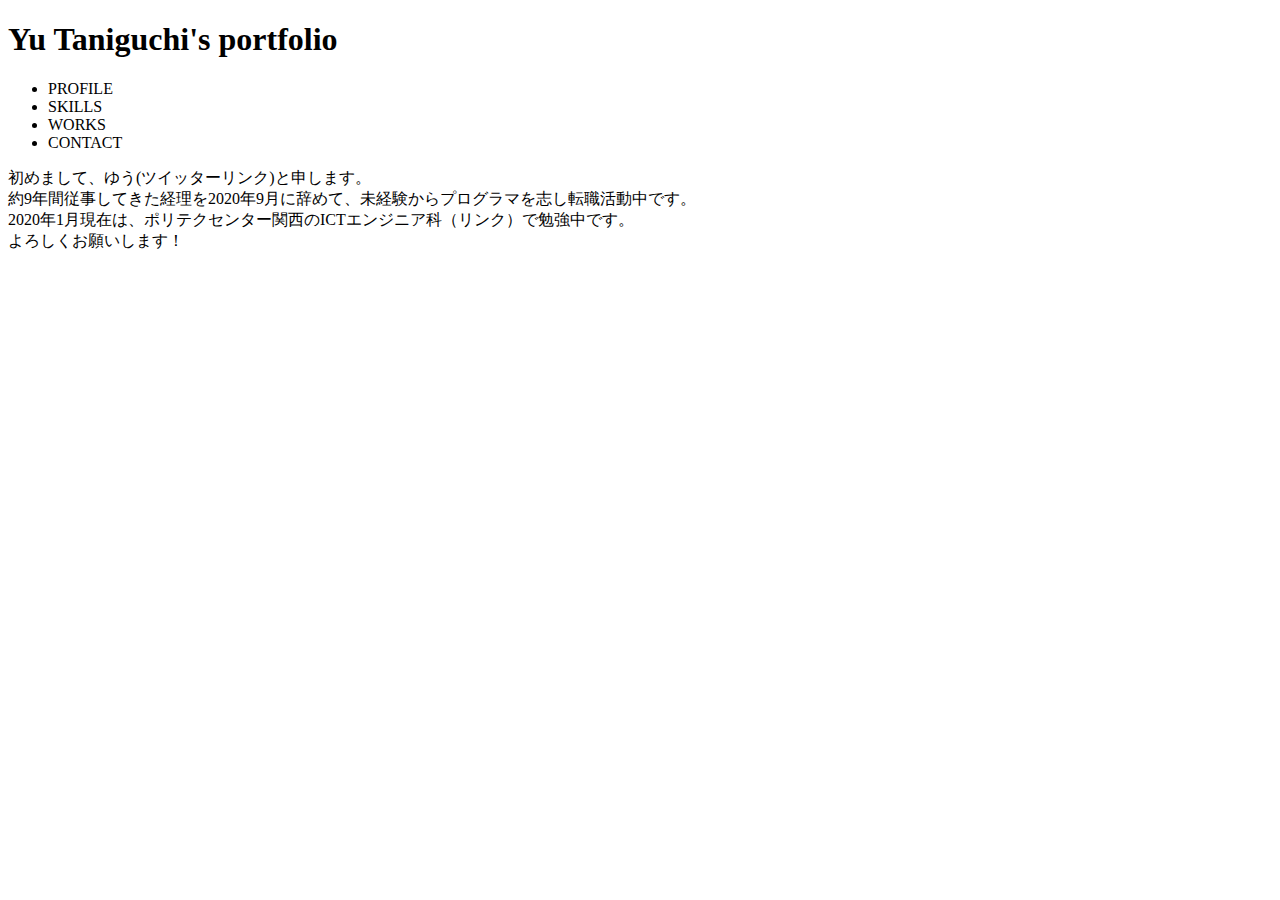
<file: index.html>
<!DOCTYPE html>
<html lang="ja">

<head>
    <meta charset="UTF-8">
    <meta name="viewport" content="width=device-width, initial-scale=1.0">
    <title>Yu Taniguchi's portfolio</title>
</head>

<body>
    <h1>Yu Taniguchi's portfolio</h1>
    <nav>
        <ul>
            <li>PROFILE</li>
            <li>SKILLS</li>
            <li>WORKS</li>
            <li>CONTACT</li>
        </ul>
    </nav>

    <main>
        <article>
            <section>
                <div>
                    初めまして、ゆう(ツイッターリンク)と申します。<br>
                    約9年間従事してきた経理を2020年9月に辞めて、未経験からプログラマを志し転職活動中です。<br>
                    2020年1月現在は、ポリテクセンター関西のICTエンジニア科（リンク）で勉強中です。<br>
                    よろしくお願いします！<br>
                </div>
            </section>
        </article>

    </main>



</body>

</html>
</file>
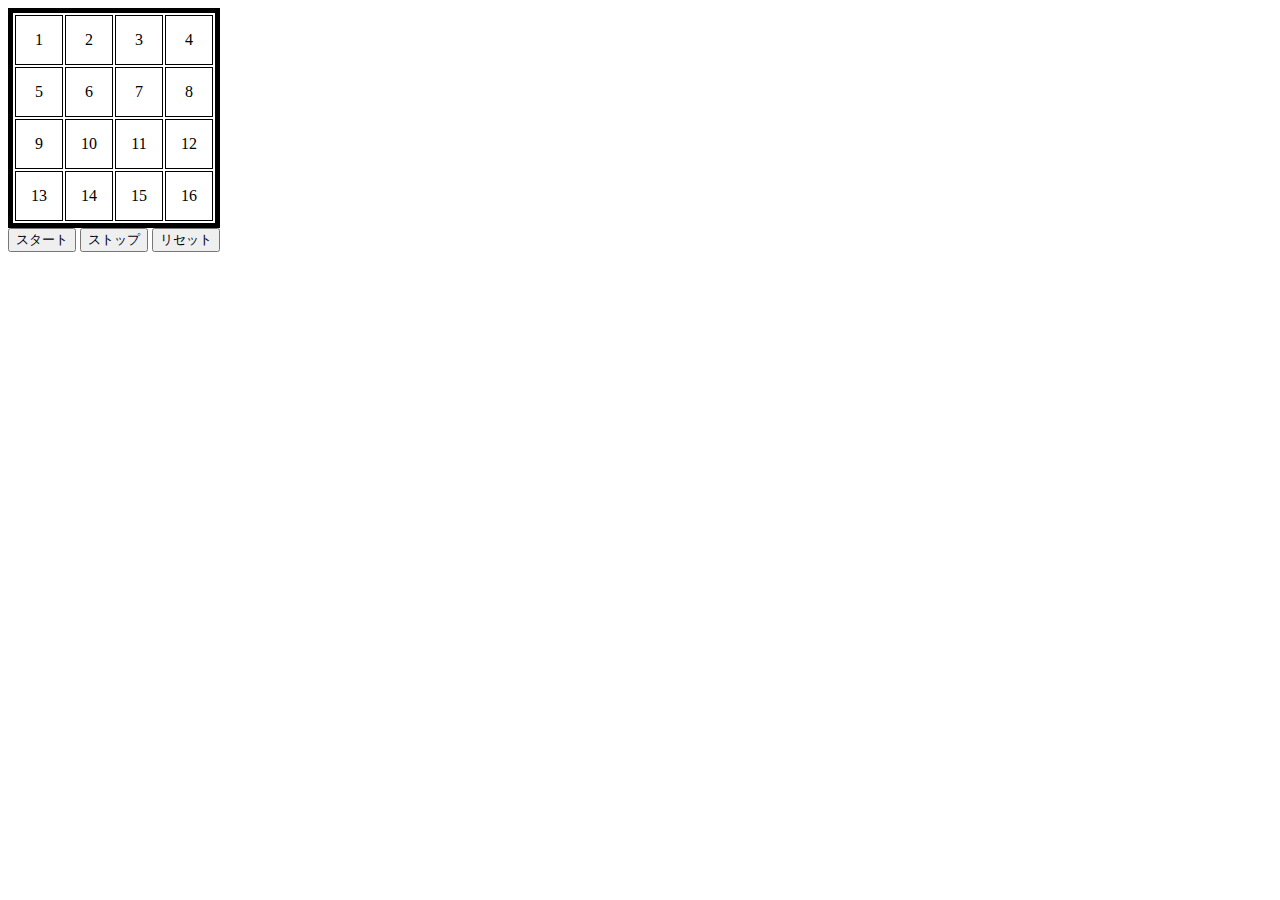
<file: ルーレット/roulette.html>
<!DOCTYPE html>
<html lang="ja">
    <head>
        <meta charset="UTF-8">
        <title>ルーレット</title>
        <script src="http://code.jquery.com/jquery-3.3.1.min.js"></script>
        <link rel="stylesheet" href="roulette.css">
        <script>
            $(function(){
                
                var Interval_id;
                var not_selected = [0,1,2,3,4,5,6,7,8,9,10,11,12,13,14,15];
                var rand;
                var start_flag = false;
                
                $('#start').click(roulette_start);
                $('#stop').click(roulette_stop);
                $('#reset').click(roulette_reset);


                function roulette(){
                    rand = not_selected[Math.floor(Math.random()*not_selected.length)];
                    for(var i = 0; i < not_selected.length; i++){
                        $('td').eq(not_selected[i]).css('background-color','white');
                    }
                    $('td').eq(rand).css('background-color','pink');

                }


                //スタートをクリックするとランダムに色が変わる
                function roulette_start(){
                    $('#start').prop('disabled',true);
                    if(start_flag === false){
                        roulette();
                        Interval_id = setInterval(roulette,100);
                        start_flag = true;
                    }
                }
            

                //ストップを押すと止まる
                function roulette_stop(){
                    clearInterval(Interval_id);
                    var index = not_selected.indexOf(rand);
                    if(index>=0){
                        not_selected.splice(index,1);
                        $('td').eq(rand).css('background-color','lavender');
                    }
                    console.log(not_selected);
                    start_flag = false;
                    if(not_selected.length>0){
                    $('#start').prop('disabled',false);
                    }
                    
                }
                
                
                //リセットを押すと色が戻る
                function roulette_reset(){
                    clearInterval(Interval_id);
                    $('td').css('background-color','');
                    not_selected = [0,1,2,3,4,5,6,7,8,9,10,11,12,13,14,15];
                    console.log(not_selected);
                    start_flag = false;
                    $('#start').prop('disabled',false);
                    rand = -1;
                }
                 
            });
            
        </script>
    </head>
    <body>
        <table>
            <tr>
                <td>1</td>
                <td>2</td>
                <td>3</td>
                <td>4</td>
            </tr>
            <tr>
                <td>5</td>
                <td>6</td>
                <td>7</td>
                <td>8</td>
            </tr>
            <tr>
                <td>9</td>
                <td>10</td>
                <td>11</td>
                <td>12</td>
            </tr>
            <tr>
                <td>13</td>
                <td>14</td>
                <td>15</td>
                <td>16</td>
            </tr>            
        </table>
        <button id="start">スタート</button>
        <button id="stop">ストップ</button>
        <button id="reset">リセット</button>
    </body>
</html>
</file>
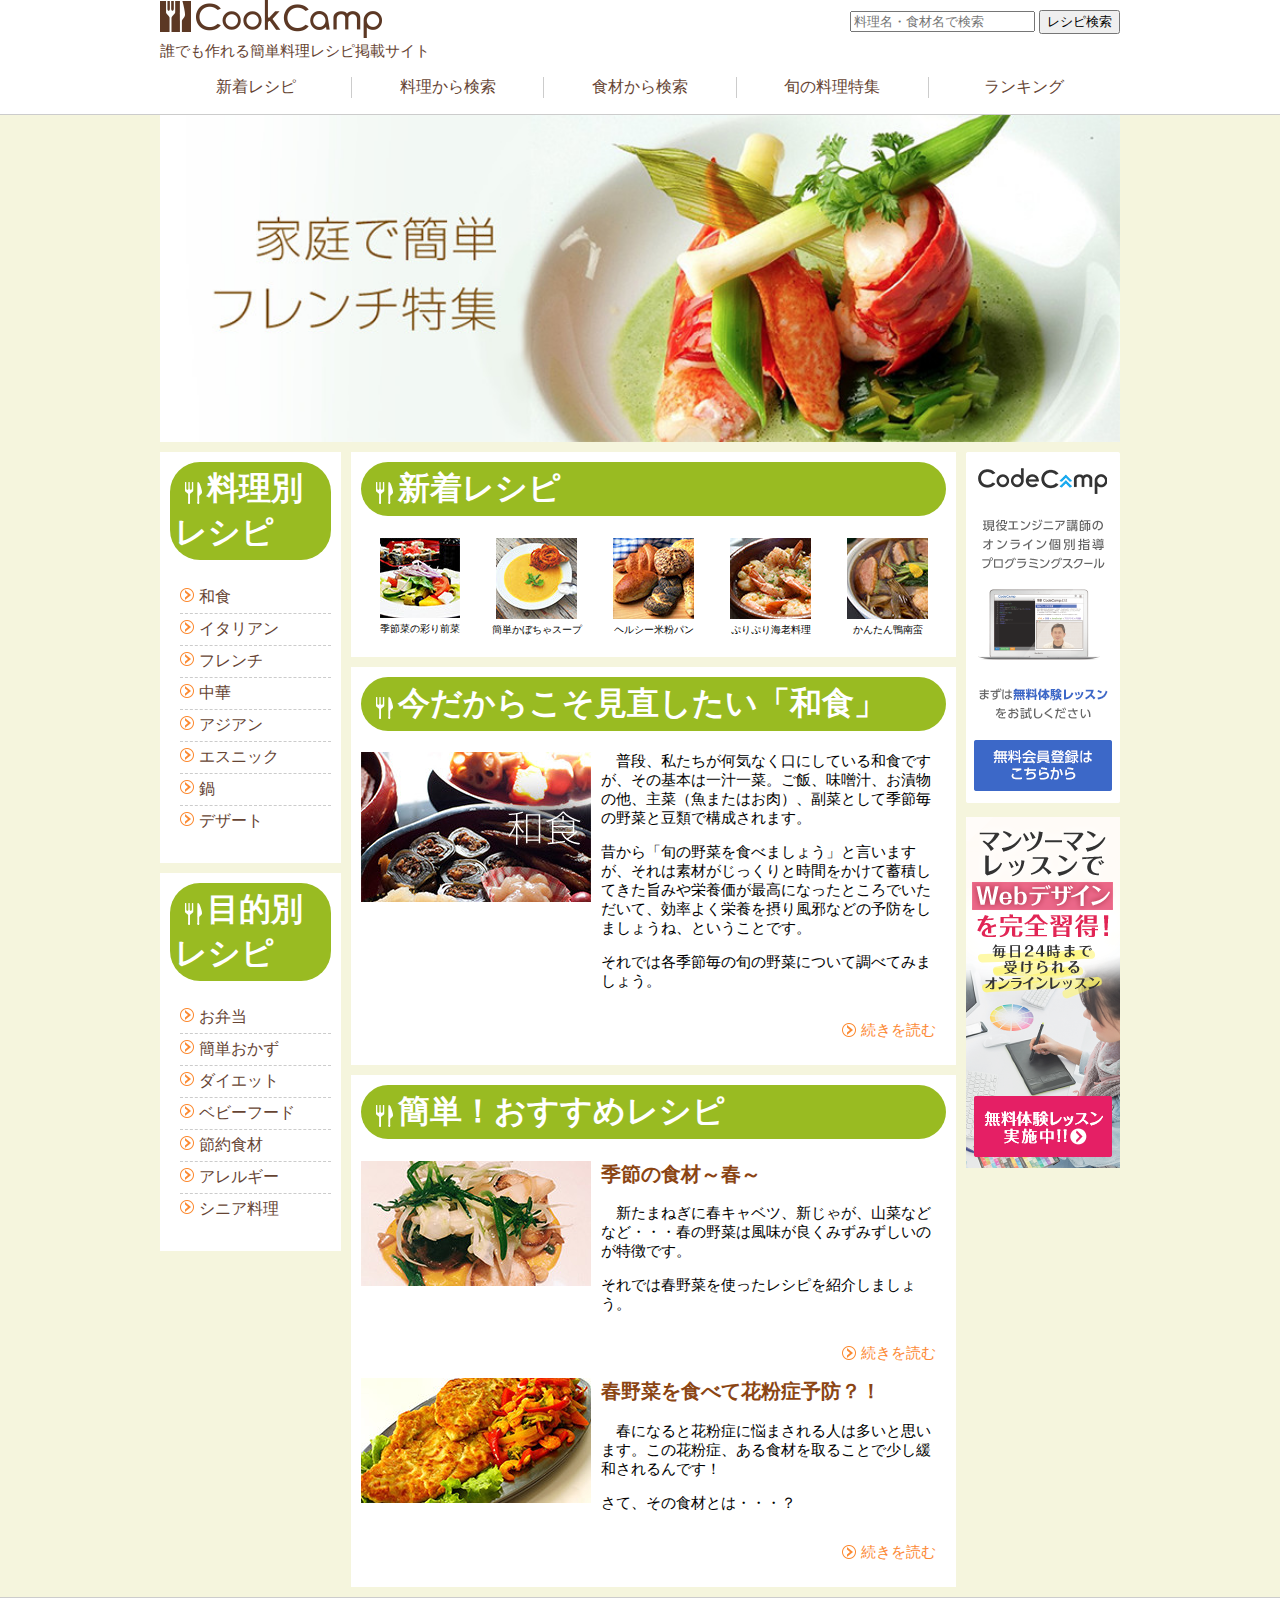
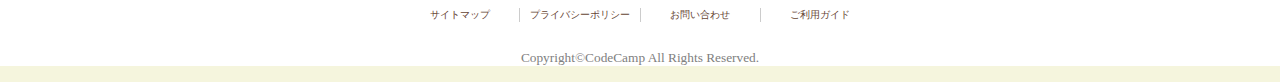
<file: 料理レシピサイト/cookcamp.html>
<!DOCTYPE html>
<html lang="ja">
    <head>
        <meta charset="UTF-8">
        <title>CookCamp</title>
        <link rel="stylesheet" href="cookcamp.css">
    </head>
    <body>
        <header>
            <div>
                <img src="images/structure/logo.png" alt="CookCamp">
                <form action="#">
                    <input type="serch" name="serch" placeholder="料理名・食材名で検索">
                    <input type="submit" name="submit" value="レシピ検索">
                </form>
                <p>誰でも作れる簡単料理レシピ掲載サイト</p>
                <ul>
                    <li><a href="#">新着レシピ</a></li>
                    <li><a href="#">料理から検索</a></li>
                    <li><a href="#">食材から検索</a></li>
                    <li><a href="#">旬の料理特集</a></li>
                    <li><a href="#">ランキング</a></li>
                </ul>
            </div>
        </header>
        <img src="images/contents/mainView.jpg" alt="家庭で簡単フレンチ特集" class="mainview">
        <main>
            <nav>
                <section>
                    <h1>料理別レシピ</h1>
                    <ul>
                        <li><a href="#">和食</a></li>
                        <li><a href="#">イタリアン</a></li>
                        <li><a href="#">フレンチ</a></li>
                        <li><a href="#">中華</a></li>
                        <li><a href="#">アジアン</a></li>
                        <li><a href="#">エスニック</a></li>
                        <li><a href="#">鍋</a></li>
                        <li><a href="#">デザート</a></li>
                    </ul>
                </section>
                <section>
                    <h1>目的別レシピ</h1>
                    <ul>
                        <li><a href="#">お弁当</a></li>
                        <li><a href="#">簡単おかず</a></li>
                        <li><a href="#">ダイエット</a></li>
                        <li><a href="#">ベビーフード</a></li>
                        <li><a href="#">節約食材</a></li>
                        <li><a href="#">アレルギー</a></li>
                        <li><a href="#">シニア料理</a></li>
                    </ul>
                </section>
            </nav>
            <article>
                <section>
                    <h1>新着レシピ</h1>
                    <div class="flex1">
                        <div>
                            <img src="images/contents/newRecipes1.jpg" alt="季節菜の彩り前菜">
                            <p>季節菜の彩り前菜</p>
                        </div>
                        <div>
                            <img src="images/contents/newRecipes2.jpg" alt="簡単かぼちゃスープ">
                            <p>簡単かぼちゃスープ</p>
                        </div>
                        <div>
                            <img src="images/contents/newRecipes3.jpg" alt="ヘルシー米粉パン">
                            <p>ヘルシー米粉パン</p>
                        </div>
                        <div>
                            <img src="images/contents/newRecipes4.jpg" alt="ぷりぷり海老料理">
                            <p>ぷりぷり海老料理</p>
                        </div>
                        <div>
                            <img src="images/contents/newRecipes5.jpg" alt="かんたん鴨南蛮">
                            <p>かんたん鴨南蛮</p>
                        </div>
                    </div>
                </section>
                <section>
                    <h1>今だからこそ見直したい「和食」</h1>
                    <div class="flex2">
                        <div>
                            <img src="images/contents/topics.jpg" alt="今だからこそ見直したい「和食」">
                        </div>
                        <div class="content">
                            <p class="indent">普段、私たちが何気なく口にしている和食ですが、その基本は一汁一菜。ご飯、味噌汁、お漬物の他、主菜（魚またはお肉）、副菜として季節毎の野菜と豆類で構成されます。</p>
                            <p>昔から「旬の野菜を食べましょう」と言いますが、それは素材がじっくりと時間をかけて蓄積してきた旨みや栄養価が最高になったところでいただいて、効率よく栄養を摂り風邪などの予防をしましょうね、ということです。</p>
                            <p>それでは各季節毎の旬の野菜について調べてみましょう。</p>
                            <p class="more"><a href="#">続きを読む</a></p>
                        </div>
                    </div>
                </section>
                <section>
                    <h1>簡単！おすすめレシピ</h1>
                    <div class="flex2">
                        <div>
                            <img src="images/contents/pushRecipes1.jpg">
                        </div>
                        <div class="content">
                            <h2>季節の食材～春～</h2>
                            <p class="indent">新たまねぎに春キャベツ、新じゃが、山菜などなど・・・春の野菜は風味が良くみずみずしいのが特徴です。</p>
                            <p>それでは春野菜を使ったレシピを紹介しましょう。</p>
                            <p class="more"><a href="#">続きを読む</a></p>
                        </div>
                    </div>
                    <div class="flex2">
                        <div>
                            <img src="images/contents/pushRecipes2.jpg">
                        </div>
                        <div class="content">
                            <h2>春野菜を食べて花粉症予防？！</h2>
                            <p class="indent">春になると花粉症に悩まされる人は多いと思います。この花粉症、ある食材を取ることで少し緩和されるんです！</p>
                            <p>さて、その食材とは・・・？</p>
                            <p class="more"><a href="#">続きを読む</a></p>
                        </div>
                    </div>
                </section>
            </article>
            <aside>
                <a href="#"><img src="images/contents/right1.png" alt="CodeCamp無料体験レッスンはこちら">
                <img src="images/contents/right2.png" alt="マンツーマンレッスンでWebデザインを完全習得"></a>
            </aside>
        </main>
        <footer>
            <div>
                <ul>
                    <li><a href="#">サイトマップ</a></li>
                    <li><a href="#">プライバシーポリシー</a></li>
                    <li><a href="#">お問い合わせ</a></li>
                    <li><a href="#">ご利用ガイド</a></li>
                </ul>
                <p><small>Copyright&copy;CodeCamp All Rights Reserved.</small></p>
            </div>
        </footer>
    </body>
</html>
</file>
<file: ルーレット/roulette.css>
div{
    background-color: blue;
}

table{
    border: solid 5px;
}

td{
    border: solid 1px;
    text-align: center;
    padding: 15px;
}
</file>
<file: 料理レシピサイト/cookcamp.css>
a{
    text-decoration: none;
    color: #664433;
}
body{
    margin: 0;
    background-color: #f5f5dd;
}
header{
    width: 100%;
    min-width: 960px;
    border-bottom: solid 1px #cccccc;
    background-color: #ffffff;
}
header p{
    color: #664433;
    font-size: 15px;
    margin: 0;
}
header img p{
    float: left;
}
header div{
    margin: 0 auto;
    width: 960px;
}
header ul{
    list-style-type: none;
    display: flex;
    text-align: center;
    color: #664433;
    padding-left: 0;
}
header li{
    flex: 1;
    border-left: solid 1px #cccccc;
}
header li:first-child{
    border-left: none;
}
header a{
    display: block;
}
form{
    float: right;
    margin-top: 10px;
}
.mainview{
    width: 960px;
    margin: auto;
    display: block;
    margin-bottom: 10px;
}
main{
    margin:0 auto;
    width: 960px;
    display: flex;
}
nav{
    flex: 3;
}
article{
    flex: 10;
    margin: 0px 10px;
}
aside{
    flex: 2;
}
.flex1{
    display: flex;
}
.flex1 p{
    font-size: 10px;
    margin-top: 0;
}
.flex1 div{
    flex: 1;
    text-align: center;
}
.flex2{
    display: flex;
}
.more{
    float: right;
}
.more:before{
    content: url(images/icon/arrow.png);
    position: relative;
    top: 2px;
    right: 5px;
}
.more a{
    color: #fc8833;
}
section{
    background-color: #ffffff;
    padding: 10px;
    margin-bottom: 10px;
}
h1{
    border-radius: 30px;
    color: #ffffff;
    background-color: #99bb22;
    padding: 5px;
    margin-top: 0;
}
h1:before{
    content: url(images/icon/dish.png);
    margin-right: 15px;
    position: relative;
    top: 5px;
    left: 10px;
}
.indent{
    text-indent: 1em;
    margin-top: 0;
}
h2{
    color: #8b4513;
    margin-top: 0;
    font-size: 20px;
}
.content{
    margin: 0 10px;
}
.content p{
    font-size: 15px;
}
nav li{
    border-top: dashed 1px #cccccc;
}
nav li a{
    display: block;
    padding: 5px;
}
nav li a:before{
    content: url(images/icon/arrow.png);
    position: relative;
    right: 5px;
}
nav li:first-child{
    border-top: none;
}
nav ul{
    padding-left: 10px;
    list-style: none;
}
aside img{
    margin-bottom: 10px;
}
aside a{
    display: block;
}
footer{
    width: 100%;
    min-width: 960px;
    border-top: solid 1px #cccccc;
    background-color: #ffffff;
}
footer ul{
    font-size: 10px;
    list-style: none;
    display: flex;
    text-align: center;
    width: 50%;
    margin: 0 auto;
    padding: 10px;
}
footer li{
    flex: 1;
    border-left: solid 1px #cccccc;
}
footer li:first-child{
    border-left: none;
}
footer p{
    color: #808080;
    text-align: center;
}
footer div{
    width: 960px;
    margin: 0 auto;
}
</file>
